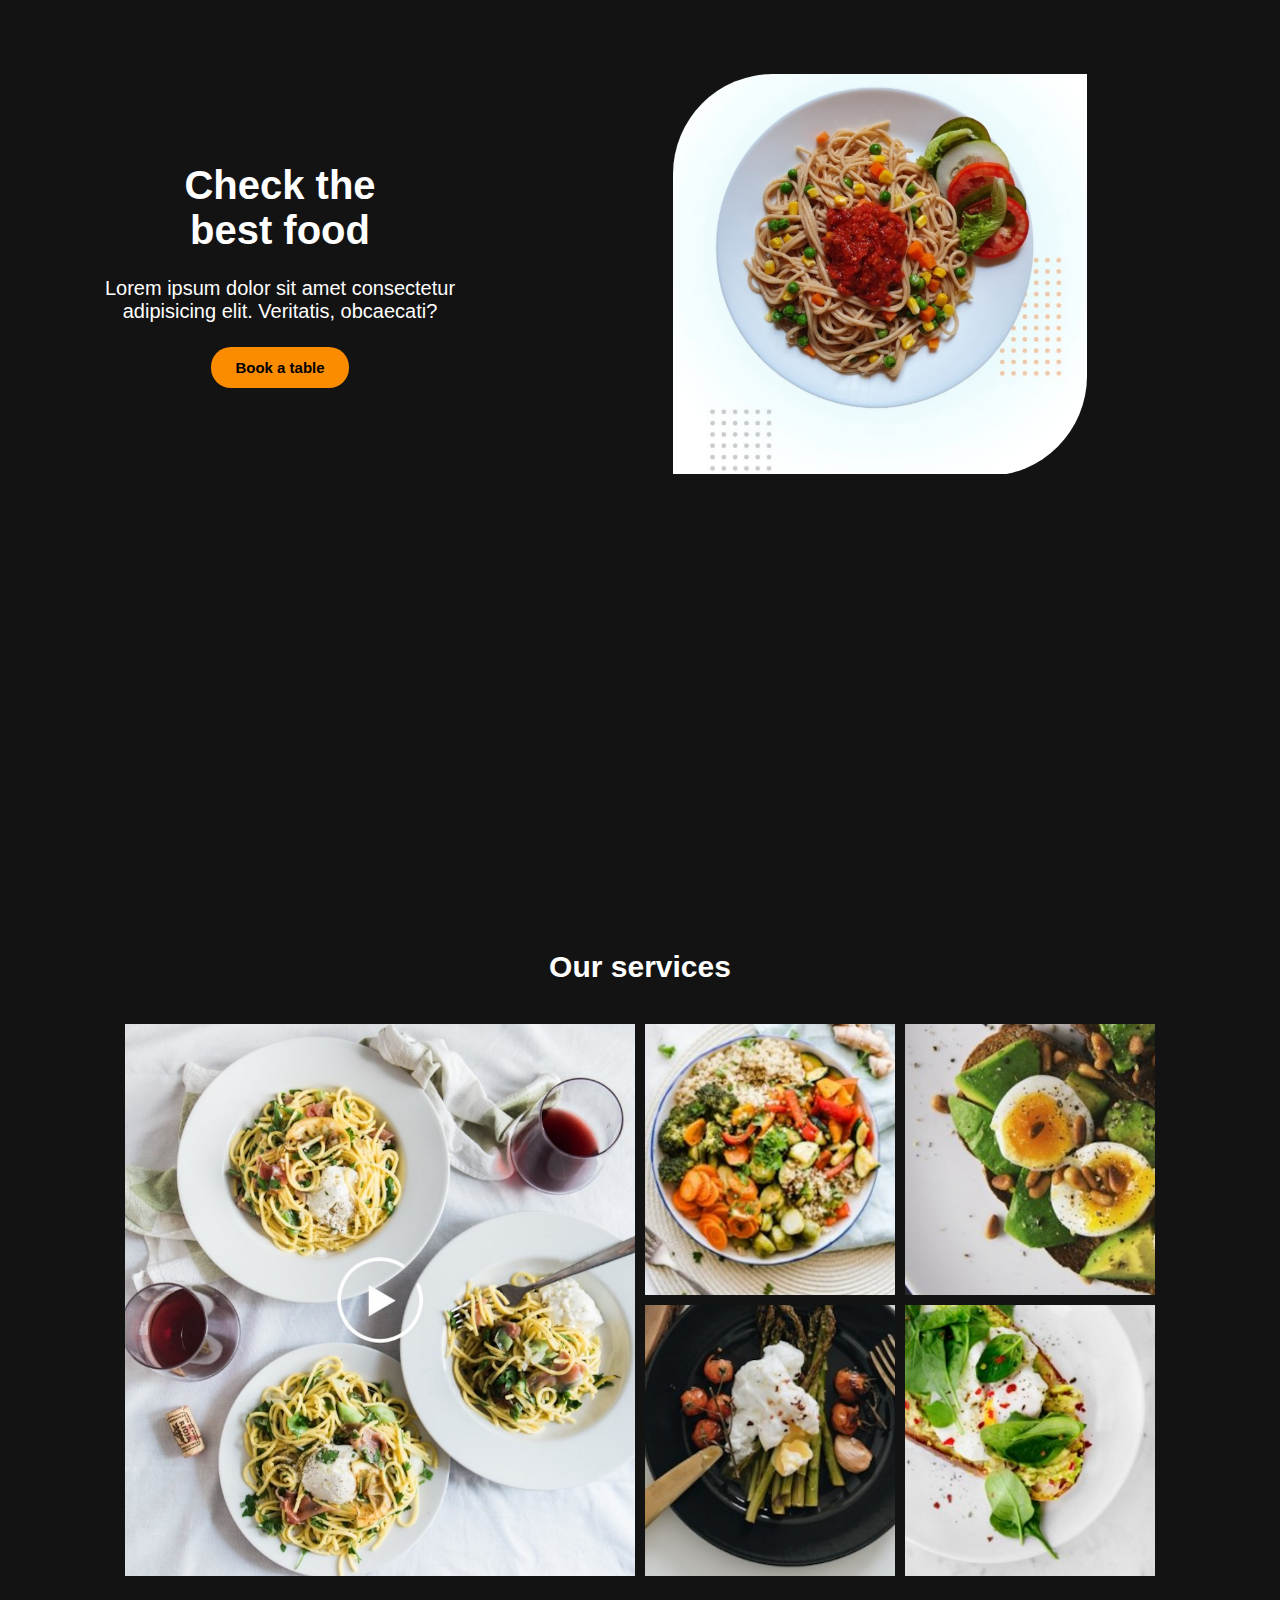
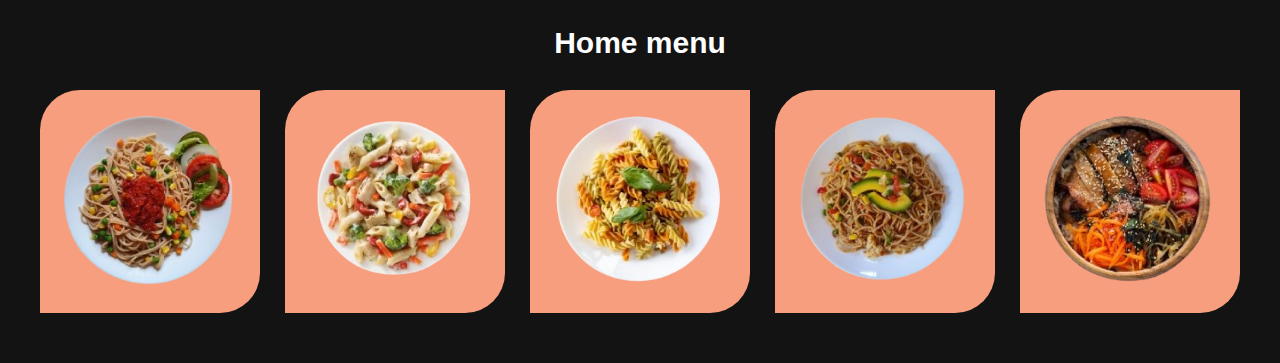
<file: Landing_Page_Food/main.html>
<!DOCTYPE html>
<html lang="en">
<head>
    <meta charset="UTF-8">
    <meta name="viewport" content="width=device-width, initial-scale=1.0">
    <link rel="stylesheet" href="style.css">
    <title>Document</title>
</head>
<body>
    <main>
        <section class="hero">
            <div class="info">
                <h1 class="info-title">Check the <br>best food</h1>
                <p>Lorem ipsum dolor sit amet consectetur adipisicing elit. Veritatis, obcaecati?</p>
                <button class="info-button">Book a table</button>
            </div>
            <div class="img-cont">
                <img class="hero-img" src="./assets/hero.png" alt="plato de pasta">
            </div>
        </section>
        <section class="dishes">
            <h2 class="dishes-title">Our services</h2>
            <div class="dishes-grid">
                <img class="dishes-item item_big" src="./assets/video.png" alt="mesa con plato de pastas">
                
                <img class="dishes-item" src="./assets/dish1.png" alt="">
    
                <img class="dishes-item" src="./assets/dish2.png" alt="">
    
                <img class="dishes-item" src="./assets/dish3.png" alt="">
    
                <img class="dishes-item" src="./assets/dish4.png" alt="">
            </div>
        </section>
        <section class="menu">
            <h1 class="menu-title">Home menu</h1>
            <div class="menu-grid">
                <div class="menu-item">
                    <img src="./assets/plate1.png" alt="plato de pasta">
                </div>

                <div class="menu-item">
                    <img src="./assets/plate2.png" alt="plato de pasta">
                </div>

                <div class="menu-item">
                    <img src="./assets/plate3.png" alt="plato de pasta">
                </div>

                <div class="menu-item">
                    <img src="./assets/plate4.png" alt="plato de pasta">
                </div>

                <div class="menu-item">
                    <img src="./assets/plate5.png" alt="plato de pasta">
                </div>
            </div>
        </section>
    </main>
</body>
</html>
</file>
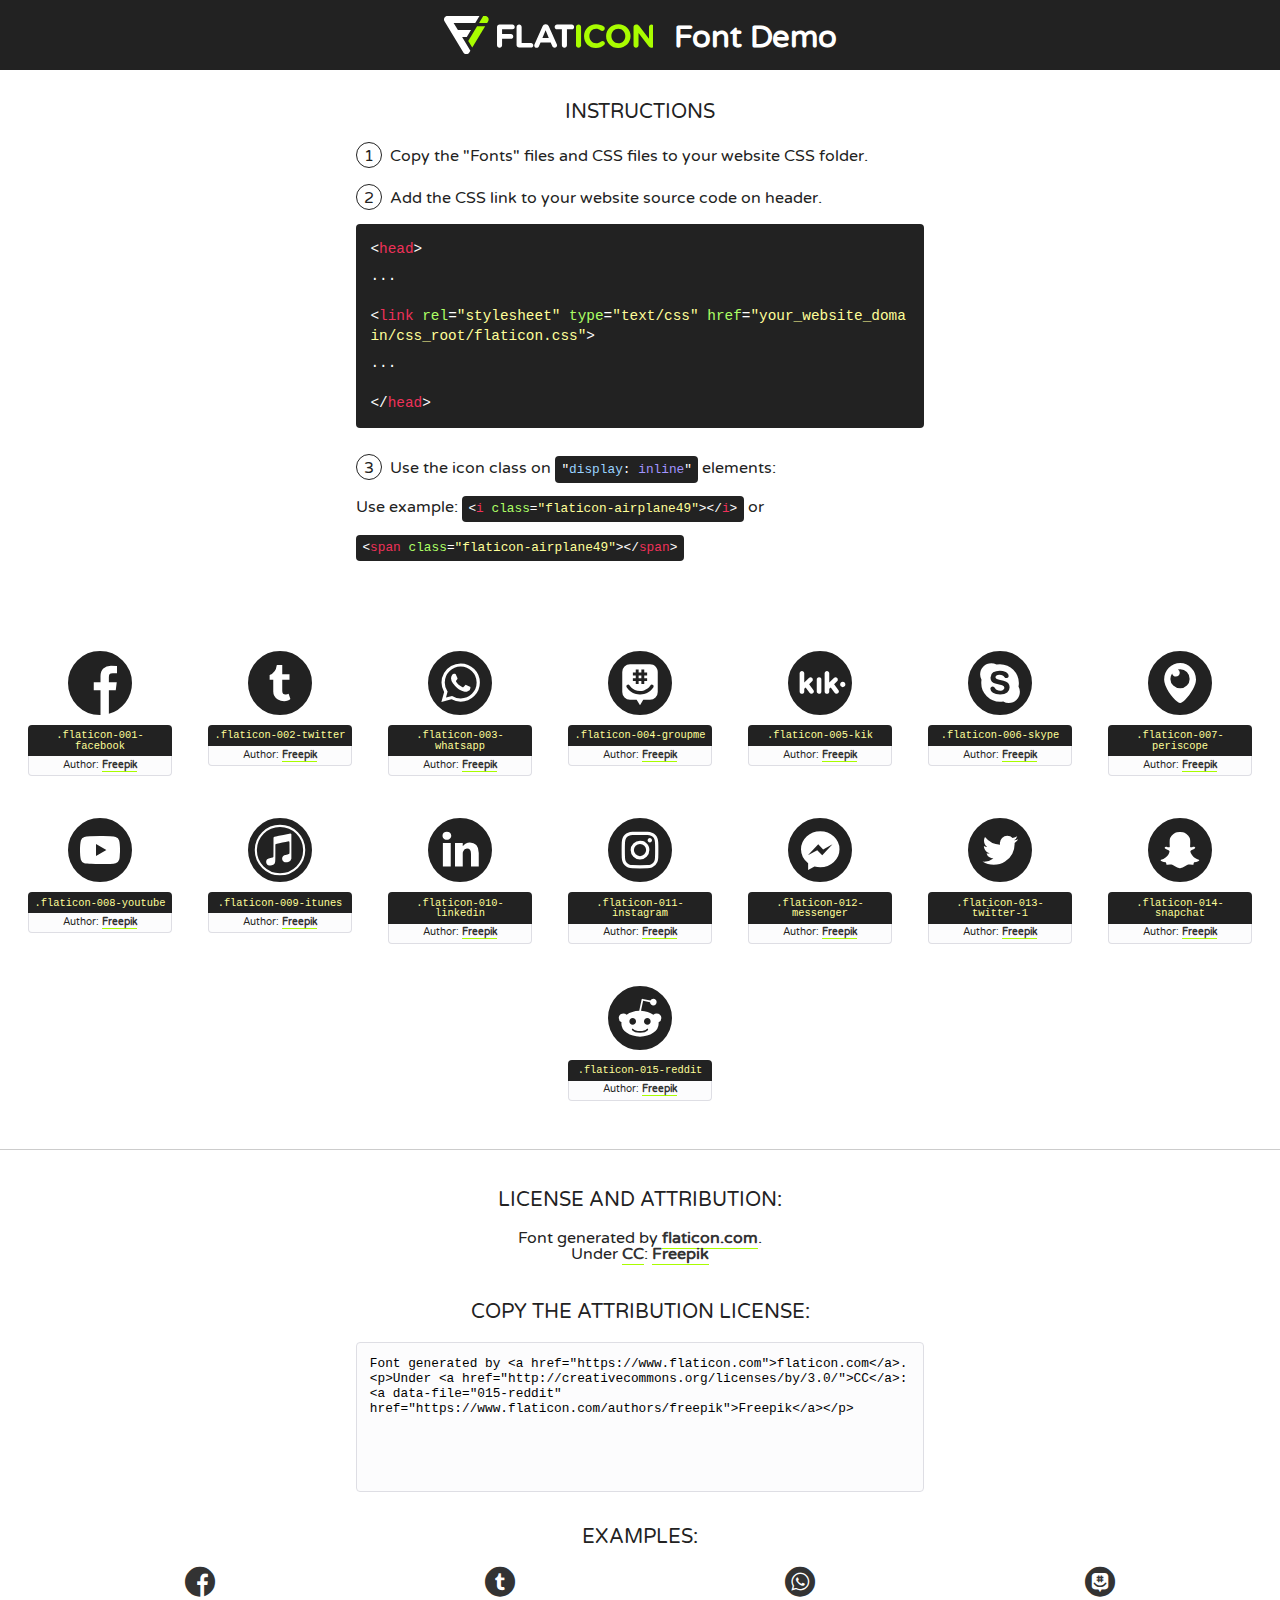
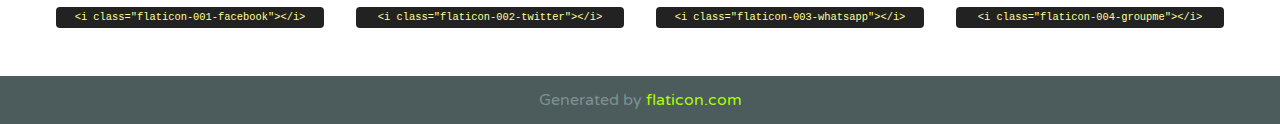
<file: Blog/css/font/flaticon.html>
<!DOCTYPE html>
<!--
  Flaticon icon font: Flaticon
  Creation date: 20/12/2018 09:27
-->
<html>
<!DOCTYPE html>
<html>

<head>
    <title>Flaticon WebFont</title>
    <link href="http://fonts.googleapis.com/css?family=Varela+Round" rel="stylesheet" type="text/css" />
    <link rel="stylesheet" type="text/css" href="flaticon.css">
    <meta charset="UTF-8">
    <style>
    html, body, div, span, applet, object, iframe,
    h1, h2, h3, h4, h5, h6, p, blockquote, pre,
    a, abbr, acronym, address, big, cite, code,
    del, dfn, em, img, ins, kbd, q, s, samp,
    small, strike, strong, sub, sup, tt, var,
    b, u, i, center,
    dl, dt, dd, ol, ul, li,
    fieldset, form, label, legend,
    table, caption, tbody, tfoot, thead, tr, th, td,
    article, aside, canvas, details, embed, 
    figure, figcaption, footer, header, hgroup, 
    menu, nav, output, ruby, section, summary,
    time, mark, audio, video {
        margin: 0;
        padding: 0;
        border: 0;
        font-size: 100%;
        font: inherit;
        vertical-align: baseline;
    }
    /* HTML5 display-role reset for older browsers */
    article, aside, details, figcaption, figure, 
    footer, header, hgroup, menu, nav, section {
        display: block;
    }
    body {
        line-height: 1;
    }
    ol, ul {
        list-style: none;
    }
    blockquote, q {
        quotes: none;
    }
    blockquote:before, blockquote:after,
    q:before, q:after {
        content: '';
        content: none;
    }
    table {
        border-collapse: collapse;
        border-spacing: 0;
    }
    body {
        font-family: 'Varela Round', Helvetica, Arial, sans-serif;
        font-size: 16px;
        color: #222;
    }
    a {
        color: #333;
        border-bottom: 1px solid #a9fd00;
        font-weight: bold;
        text-decoration: none;
    }
    * {
        -moz-box-sizing: border-box;
        -webkit-box-sizing: border-box;
        box-sizing: border-box;
        margin: 0;
        padding: 0;
    }
    [class^="flaticon-"]:before, [class*=" flaticon-"]:before, [class^="flaticon-"]:after, [class*=" flaticon-"]:after {
        font-family: Flaticon;
        font-size: 30px;
        font-style: normal;
        margin-left: 20px;
        color: #333;
    }
    .wrapper {
        max-width: 600px;
        margin: auto;
        padding: 0 1em;
    }
    .title {
        font-size: 1.25em;
        text-align: center;
        margin-bottom: 1em;
        text-transform: uppercase;
    }
    header {
        text-align: center;
        background-color: #222;
        color: #fff;
        padding: 1em;
    }
    header .logo {
        width: 210px;
        height: 38px;
        display: inline-block;
        vertical-align: middle;
        margin-right: 1em;
        border: none;
    }
    header strong {
        font-size: 1.95em;
        font-weight: bold;
        vertical-align: middle;
        margin-top: 5px;
        display: inline-block;
    }
    .demo {
        margin: 2em auto;
        line-height: 1.25em;
    }
    .demo ul li {
        margin-bottom: 1em;
    }
    .demo ul li .num {
        color: #222;
        border-radius: 20px;
        display: inline-block;
        width: 26px;
        padding: 3px;
        height: 26px;
        text-align: center;
        margin-right: 0.5em;
        border: 1px solid #222;
    }
    .demo ul li code {
        background-color: #222;
        border-radius: 4px;
        padding: 0.25em 0.5em;
        display: inline-block;
        color: #fff;
        font-family: Consolas,Monaco,Lucida Console,Liberation Mono,DejaVu Sans Mono,Bitstream Vera Sans Mono,Courier New, monospace;
        font-weight: lighter;
        margin-top: 1em;
        font-size: 0.8em;
        word-break: break-all;
    }
    .demo ul li code.big {
        padding: 1em;
        font-size: 0.9em;
    }
    .demo ul li code .red {
        color: #EF3159;
    }
    .demo ul li code .green {
        color: #ACFF65;
    }
    .demo ul li code .yellow {
        color: #FFFF99;
    }
    .demo ul li code .blue {
        color: #99D3FF;
    }
    .demo ul li code .purple {
        color: #A295FF;
    }
    .demo ul li code .dots {
        margin-top: 0.5em;
        display: block;
    }
    #glyphs {
        border-bottom: 1px solid #ccc;
        padding: 2em 0;
        text-align: center;
    }
    .glyph {
        display: inline-block;
        width: 9em;
        margin: 1em;
        text-align: center;
        vertical-align: top;
        background: #FFF;
    }
    .glyph .glyph-icon {
        padding: 10px;
        display: block;
        font-family:"Flaticon";
        font-size: 64px;
        line-height: 1;
    }
    .glyph .glyph-icon:before {
        font-size: 64px;
        color: #222;
        margin-left: 0;
    }
    .class-name {
        font-size: 0.65em;
        background-color: #222;
        color: #fff;
        border-radius: 4px 4px 0 0;
        padding: 0.5em;
        color: #FFFF99;
        font-family: Consolas,Monaco,Lucida Console,Liberation Mono,DejaVu Sans Mono,Bitstream Vera Sans Mono,Courier New, monospace;
    }
    .author-name {
        font-size: 0.6em;
        background-color: #fcfcfd;
        border: 1px solid #DEDEE4;
        border-top: 0;
        border-radius: 0 0 4px 4px;
        padding: 0.5em;
    }
    .class-name:last-child {
        font-size: 10px;
        color:#888;
    }
    .class-name:last-child a {
        font-size: 10px;
        color:#555;
    }
    .class-name:last-child a:hover {
        color:#a9fd00;
    }
    .glyph > input {
        display: block;
        width: 100px;
        margin: 5px auto;
        text-align: center;
        font-size: 12px;
        cursor: text;
    }
    .glyph > input.icon-input {
        font-family:"Flaticon";
        font-size: 16px;
        margin-bottom: 10px;
    }
    .attribution .title {
        margin-top: 2em;
    }
    .attribution textarea {
        background-color: #fcfcfd;
        padding: 1em;
        border: none;
        box-shadow: none;
        border: 1px solid #DEDEE4;
        border-radius: 4px;
        resize: none;
        width: 100%;
        height: 150px;
        font-size: 0.8em;
        font-family: Consolas,Monaco,Lucida Console,Liberation Mono,DejaVu Sans Mono,Bitstream Vera Sans Mono,Courier New, monospace;
        -webkit-appearance: none;
    }
    .iconsuse {
        margin: 2em auto;
        text-align: center;
        max-width: 1200px;
    }
    .iconsuse:after {
        content: '';
        display: table;
        clear: both;
    }
    .iconsuse .image {
        float: left;
        width: 25%;
        padding: 0 1em;
    }
    .iconsuse .image p {
        margin-bottom: 1em;
    }
    .iconsuse .image span {
        display: block;
        font-size: 0.65em;
        background-color: #222;
        color: #fff;
        border-radius: 4px;
        padding: 0.5em;
        color: #FFFF99;
        margin-top: 1em;
        font-family: Consolas,Monaco,Lucida Console,Liberation Mono,DejaVu Sans Mono,Bitstream Vera Sans Mono,Courier New, monospace;
    }
    #footer {
        text-align: center;
        background-color: #4C5B5C;
        color: #7c9192;
        padding: 1em;
    }
    #footer a {
        border: none;
        color: #a9fd00;
        font-weight: normal;
    }
    @media (max-width: 960px) {
        .iconsuse .image {
            width: 50%;
        }
    }
    @media (max-width: 560px) {
        .iconsuse .image {
            width: 100%;
        }
    }
    </style>
</head>

<body class="characters-off">

    <header>
        <a href="https://www.flaticon.com" target="_blank" class="logo">
            <svg version="1.1" xmlns="http://www.w3.org/2000/svg" xmlns:xlink="http://www.w3.org/1999/xlink" xmlns:a="http://ns.adobe.com/AdobeSVGViewerExtensions/3.0/" viewBox="0 0 560.875 102.036" enable-background="new 0 0 560.875 102.036" xml:space="preserve">
                <defs>
                </defs>
                <g>
                    <g class="letters">
                        <path fill="#ffffff" d="M141.596,29.675c0-3.777,2.985-6.767,6.764-6.767h34.438c3.426,0,6.15,2.728,6.15,6.15
                        c0,3.43-2.724,6.149-6.15,6.149h-27.674v13.091h23.719c3.429,0,6.151,2.724,6.151,6.15c0,3.43-2.723,6.149-6.151,6.149h-23.719
                        v17.574c0,3.773-2.986,6.761-6.764,6.761c-3.779,0-6.764-2.989-6.764-6.761V29.675z"></path>
                        <path fill="#ffffff" d="M193.844,29.149c0-3.781,2.985-6.767,6.764-6.767c3.776,0,6.763,2.985,6.763,6.767v42.957h25.039
                        c3.426,0,6.149,2.726,6.149,6.153c0,3.425-2.723,6.15-6.149,6.15h-31.802c-3.779,0-6.764-2.986-6.764-6.768V29.149z"></path>
                        <path fill="#ffffff" d="M241.891,75.71l21.438-48.407c1.492-3.341,4.215-5.357,7.906-5.357h0.792
                        c3.686,0,6.323,2.017,7.815,5.357l21.439,48.407c0.436,0.967,0.701,1.845,0.701,2.723c0,3.602-2.809,6.501-6.414,6.501
                        c-3.161,0-5.269-1.845-6.499-4.655l-4.132-9.661h-27.059l-4.301,10.102c-1.144,2.631-3.426,4.214-6.237,4.214
                        c-3.517,0-6.24-2.81-6.24-6.325C241.1,77.64,241.451,76.677,241.891,75.71z M279.932,58.666l-8.521-20.297l-8.526,20.297H279.932
                        z"></path>
                        <path fill="#ffffff" d="M314.864,35.387H301.86c-3.429,0-6.239-2.813-6.239-6.238c0-3.429,2.811-6.24,6.239-6.24h39.533
                        c3.426,0,6.237,2.811,6.237,6.24c0,3.425-2.811,6.238-6.237,6.238h-13.001v42.785c0,3.773-2.99,6.761-6.764,6.761
                        c-3.779,0-6.764-2.989-6.764-6.761V35.387z"></path>
                        <path fill="#A9FD00" d="M352.615,29.149c0-3.781,2.985-6.767,6.767-6.767c3.774,0,6.761,2.985,6.761,6.767v49.024
                        c0,3.773-2.987,6.761-6.761,6.761c-3.781,0-6.767-2.989-6.767-6.761V29.149z"></path>
                        <path fill="#A9FD00" d="M374.132,53.836v-0.179c0-17.481,13.178-31.801,32.065-31.801c9.22,0,15.459,2.458,20.557,6.238
                        c1.402,1.054,2.637,2.985,2.637,5.357c0,3.692-2.985,6.59-6.681,6.59c-1.845,0-3.071-0.702-4.044-1.319
                        c-3.776-2.813-7.729-4.393-12.562-4.393c-10.364,0-17.831,8.611-17.831,19.154v0.173c0,10.542,7.291,19.329,17.831,19.329
                        c5.715,0,9.492-1.756,13.359-4.834c1.049-0.874,2.458-1.491,4.039-1.491c3.429,0,6.325,2.813,6.325,6.236
                        c0,2.106-1.056,3.78-2.282,4.834c-5.539,4.834-12.036,7.733-21.878,7.733C387.572,85.464,374.132,71.493,374.132,53.836z"></path>
                        <path fill="#A9FD00" d="M433.009,53.836v-0.179c0-17.481,13.79-31.801,32.766-31.801c18.981,0,32.592,14.143,32.592,31.628v0.173
                        c0,17.483-13.785,31.807-32.769,31.807C446.625,85.464,433.009,71.32,433.009,53.836z M484.224,53.836v-0.179
                        c0-10.539-7.725-19.326-18.626-19.326c-10.893,0-18.449,8.611-18.449,19.154v0.173c0,10.542,7.73,19.329,18.626,19.329
                        C476.676,72.986,484.224,64.378,484.224,53.836z"></path>
                        <path fill="#A9FD00" d="M506.233,29.321c0-3.774,2.99-6.763,6.767-6.763h1.401c3.252,0,5.183,1.583,7.029,3.953l26.093,34.265
                        V29.059c0-3.692,2.99-6.677,6.681-6.677c3.683,0,6.671,2.985,6.671,6.677v48.934c0,3.78-2.987,6.765-6.764,6.765h-0.436
                        c-3.257,0-5.188-1.581-7.034-3.953l-27.056-35.492v32.944c0,3.687-2.985,6.676-6.678,6.676c-3.683,0-6.673-2.989-6.673-6.676
                        V29.321z"></path>
                    </g>
                    <g class="insignia">
                        <path fill="#ffffff" d="M48.372,56.137h12.517l11.156-18.537H37.186L25.688,18.539h57.825L94.668,0H9.271
                        C5.925,0,2.842,1.801,1.198,4.716c-1.644,2.907-1.593,6.482,0.134,9.343l50.38,83.501c1.678,2.781,4.689,4.476,7.938,4.476
                        c3.246,0,6.257-1.695,7.935-4.476l2.898-4.804L48.372,56.137z"></path>
                        <g class="i">
                            <path fill="#A9FD00" d="M93.575,18.539h0.031v0.004l21.652,0.004l2.705-4.488c1.727-2.861,1.778-6.436,0.133-9.343
                            C116.454,1.801,113.371,0,110.026,0h-5.294L93.575,18.539z"></path>
                            <polygon fill="#A9FD00" points="88.291,27.356 64.725,66.486 75.519,84.404 109.942,27.356"></polygon>
                        </g>
                    </g>
                </g>
            </svg>
        </a>
        <strong>Font Demo</strong>
    </header>


    <section class="demo wrapper">

        <p class="title">Instructions</p>

        <ul>
            <li>
                <span class="num">1</span>Copy the "Fonts" files and CSS files to your website CSS folder.
            </li>
            <li>
                <span class="num">2</span>Add the CSS link to your website source code on header.
                <code class="big">
                    &lt;<span class="red">head</span>&gt;
                    <br/><span class="dots">...</span>
                    <br/>&lt;<span class="red">link</span> <span class="green">rel</span>=<span class="yellow">"stylesheet"</span> <span class="green">type</span>=<span class="yellow">"text/css"</span> <span class="green">href</span>=<span class="yellow">"your_website_domain/css_root/flaticon.css"</span>&gt;
                    <br/><span class="dots">...</span>
                    <br/>&lt;/<span class="red">head</span>&gt;
                </code>
            </li>

            <li>
                <p>
                    <span class="num">3</span>Use the icon class on <code>"<span class="blue">display</span>:<span class="purple"> inline</span>"</code> elements:
                    <br />
                    Use example: <code>&lt;<span class="red">i</span> <span class="green">class</span>=<span class="yellow">&quot;flaticon-airplane49&quot;</span>&gt;&lt;/<span class="red">i</span>&gt;</code> or <code>&lt;<span class="red">span</span> <span class="green">class</span>=<span class="yellow">&quot;flaticon-airplane49&quot;</span>&gt;&lt;/<span class="red">span</span>&gt;</code>
            </li>
        </ul>

    </section>




   <section id="glyphs">          
    
      
        <div class="glyph"><div class="glyph-icon flaticon-001-facebook"></div>
            <div class="class-name">.flaticon-001-facebook</div>
            <div class="author-name">Author: <a data-file="001-facebook" href="https://www.flaticon.com/authors/freepik">Freepik</a> </div> 
        </div>        
        
        <div class="glyph"><div class="glyph-icon flaticon-002-twitter"></div>
            <div class="class-name">.flaticon-002-twitter</div>
            <div class="author-name">Author: <a data-file="002-twitter" href="https://www.flaticon.com/authors/freepik">Freepik</a> </div> 
        </div>        
        
        <div class="glyph"><div class="glyph-icon flaticon-003-whatsapp"></div>
            <div class="class-name">.flaticon-003-whatsapp</div>
            <div class="author-name">Author: <a data-file="003-whatsapp" href="https://www.flaticon.com/authors/freepik">Freepik</a> </div> 
        </div>        
        
        <div class="glyph"><div class="glyph-icon flaticon-004-groupme"></div>
            <div class="class-name">.flaticon-004-groupme</div>
            <div class="author-name">Author: <a data-file="004-groupme" href="https://www.flaticon.com/authors/freepik">Freepik</a> </div> 
        </div>        
        
        <div class="glyph"><div class="glyph-icon flaticon-005-kik"></div>
            <div class="class-name">.flaticon-005-kik</div>
            <div class="author-name">Author: <a data-file="005-kik" href="https://www.flaticon.com/authors/freepik">Freepik</a> </div> 
        </div>        
        
        <div class="glyph"><div class="glyph-icon flaticon-006-skype"></div>
            <div class="class-name">.flaticon-006-skype</div>
            <div class="author-name">Author: <a data-file="006-skype" href="https://www.flaticon.com/authors/freepik">Freepik</a> </div> 
        </div>        
        
        <div class="glyph"><div class="glyph-icon flaticon-007-periscope"></div>
            <div class="class-name">.flaticon-007-periscope</div>
            <div class="author-name">Author: <a data-file="007-periscope" href="https://www.flaticon.com/authors/freepik">Freepik</a> </div> 
        </div>        
        
        <div class="glyph"><div class="glyph-icon flaticon-008-youtube"></div>
            <div class="class-name">.flaticon-008-youtube</div>
            <div class="author-name">Author: <a data-file="008-youtube" href="https://www.flaticon.com/authors/freepik">Freepik</a> </div> 
        </div>        
        
        <div class="glyph"><div class="glyph-icon flaticon-009-itunes"></div>
            <div class="class-name">.flaticon-009-itunes</div>
            <div class="author-name">Author: <a data-file="009-itunes" href="https://www.flaticon.com/authors/freepik">Freepik</a> </div> 
        </div>        
        
        <div class="glyph"><div class="glyph-icon flaticon-010-linkedin"></div>
            <div class="class-name">.flaticon-010-linkedin</div>
            <div class="author-name">Author: <a data-file="010-linkedin" href="https://www.flaticon.com/authors/freepik">Freepik</a> </div> 
        </div>        
        
        <div class="glyph"><div class="glyph-icon flaticon-011-instagram"></div>
            <div class="class-name">.flaticon-011-instagram</div>
            <div class="author-name">Author: <a data-file="011-instagram" href="https://www.flaticon.com/authors/freepik">Freepik</a> </div> 
        </div>        
        
        <div class="glyph"><div class="glyph-icon flaticon-012-messenger"></div>
            <div class="class-name">.flaticon-012-messenger</div>
            <div class="author-name">Author: <a data-file="012-messenger" href="https://www.flaticon.com/authors/freepik">Freepik</a> </div> 
        </div>        
        
        <div class="glyph"><div class="glyph-icon flaticon-013-twitter-1"></div>
            <div class="class-name">.flaticon-013-twitter-1</div>
            <div class="author-name">Author: <a data-file="013-twitter-1" href="https://www.flaticon.com/authors/freepik">Freepik</a> </div> 
        </div>        
        
        <div class="glyph"><div class="glyph-icon flaticon-014-snapchat"></div>
            <div class="class-name">.flaticon-014-snapchat</div>
            <div class="author-name">Author: <a data-file="014-snapchat" href="https://www.flaticon.com/authors/freepik">Freepik</a> </div> 
        </div>        
        
        <div class="glyph"><div class="glyph-icon flaticon-015-reddit"></div>
            <div class="class-name">.flaticon-015-reddit</div>
            <div class="author-name">Author: <a data-file="015-reddit" href="https://www.flaticon.com/authors/freepik">Freepik</a> </div> 
        </div>        
        

    </section>



    <section class="attribution wrapper"   style="text-align:center;">

      <div class="title">License and attribution:</div><div class="attrDiv">Font generated by <a href="https://www.flaticon.com">flaticon.com</a>. <div><p>Under <a href="http://creativecommons.org/licenses/by/3.0/">CC</a>: <a data-file="015-reddit" href="https://www.flaticon.com/authors/freepik">Freepik</a></p>  </div>
      </div>
      <div class="title">Copy the Attribution License:</div>

    <textarea onclick="this.focus();this.select();">Font generated by &lt;a href=&quot;https://www.flaticon.com&quot;&gt;flaticon.com&lt;/a&gt;. <p>Under <a href="http://creativecommons.org/licenses/by/3.0/">CC</a>: <a data-file="015-reddit" href="https://www.flaticon.com/authors/freepik">Freepik</a></p>  
     </textarea>

    </section>

    <section class="iconsuse">

          <div class="title">Examples:</div>            
             
            <div class="image">
                <p>
                    <i class="glyph-icon flaticon-001-facebook"></i> 
                    <span>&lt;i class=&quot;flaticon-001-facebook&quot;&gt;&lt;/i&gt;</span>
                </p>
            </div>
            
            <div class="image">
                <p>
                    <i class="glyph-icon flaticon-002-twitter"></i> 
                    <span>&lt;i class=&quot;flaticon-002-twitter&quot;&gt;&lt;/i&gt;</span>
                </p>
            </div>
            
            <div class="image">
                <p>
                    <i class="glyph-icon flaticon-003-whatsapp"></i> 
                    <span>&lt;i class=&quot;flaticon-003-whatsapp&quot;&gt;&lt;/i&gt;</span>
                </p>
            </div>
            
            <div class="image">
                <p>
                    <i class="glyph-icon flaticon-004-groupme"></i> 
                    <span>&lt;i class=&quot;flaticon-004-groupme&quot;&gt;&lt;/i&gt;</span>
                </p>
            </div>
                       
        </div>
                            
    </section>

<div id="footer">
    <div>Generated by <a href="https://www.flaticon.com">flaticon.com</a>
    </div>
</div>



</body>
</html>
</file>
<file: Landing_Page_Food/style.css>
*{
    margin: 0;
    padding: 0;
    box-sizing: border-box;
}
html{
    font-size: 10px;
    font-family: 'Roboto',sans-serif;
    background-color: #131313;
    color: #fff;
}
main{
    max-width: 120rem;
    margin: 0 auto;
}
.hero{
    display: grid;
    grid-template-columns: minmax(30rem,2fr) 3fr;
    grid-template-rows: 55rem;
    place-items: center;
    height: 100vh;
}
.img-cont{
    border-top-left-radius: 10rem;
    border-bottom-right-radius: 10rem;
    overflow: hidden;
}
.hero-img{
    width: 100%;
    height: 100%;
    object-fit: contain;
    align-self: center;
    max-height: 40rem;
}
.info{
    padding: 2rem;
    justify-items: center;
}
.info-title{
    text-align: center;
    font-size: 4rem;
    font-weight: bolder;
    margin-bottom: 2.4rem;
}
.info p{
    font-size: 2rem;
    margin-bottom: 2.4rem;
    text-align: center;
}
.info-button{
    display: block;
    border: none;
    border-radius: 2rem;
    background-color: #fb8c00;
    font-weight: bolder;
    padding: 1.2rem 2.4rem;
    margin: 0 auto;
    font-size: 1.5rem;
    cursor: pointer;
}
.dishes{
    margin: 5rem 0;
}
.dishes-title{
    text-align: center;
    font-size: 3rem;
    font-weight: bolder;
}
.dishes-grid{
    display: grid;
    grid-template-columns: repeat(4,minmax(15rem,25rem));
    grid-auto-rows: 1fr;
    gap: 1rem;
    margin: 4rem 0 ;
    place-content: center;
}
.dishes-item{
    width: 100%;
    height: 100%;
    object-fit: cover;
}
.dishes-item.item_big{
    grid-area: 1 / 1 / 3 / 3 ;
}
.menu{
    margin-top: 5rem;
    margin-bottom: 5rem;
}
.menu-title{
    font-size: 3rem;
    font-weight: bolder;
    text-align: center;
    margin-bottom: 3rem;
}
.menu-grid{
    display: grid;
    grid-template-columns: repeat(5,minmax(10rem,1fr));
    justify-content: center;
    gap: 2.5rem;
}
.menu-item{
    background-color: rgb(247, 158, 126);
    padding: 1.5rem;
    border-top-left-radius: 4rem;
    border-bottom-right-radius: 4rem;
}
.menu-item img{
    object-fit: contain;
    width: 100%;
    height: 100%;
}
.menu-item img:hover{
    transform: scale(1.3);
    transition-duration: 1.2s;
}
@media screen and (max-width:768px) {
    .hero{
        grid-template-columns: minmax(10rem,50rem);
        justify-content: center;
        align-content: center;
        grid-template-rows: 40rem;
    }
    .hero-img{
        display: none;
    }
    .dishes{
        margin: 1rem 0;
    }
    .dishes-grid{
        grid-template-columns: repeat(auto-fit,minmax(5rem,10rem));
    }
    .dishes-item.item_big{
        grid-area: auto;
    }
    .menu-grid{
        grid-template-columns: repeat(auto-fit,minmax(6rem,15rem));
    }
}
</file>
<file: Blog/css/font/flaticon.css>
/*
  	Flaticon icon font: Flaticon
  	Creation date: 20/12/2018 09:27
  	*/

@font-face {
  font-family: "Flaticon";
  src: url("./Flaticon.eot");
  src: url("./Flaticon.eot?#iefix") format("embedded-opentype"),
       url("./Flaticon.woff") format("woff"),
       url("./Flaticon.ttf") format("truetype"),
       url("./Flaticon.svg#Flaticon") format("svg");
  font-weight: normal;
  font-style: normal;
}

@media screen and (-webkit-min-device-pixel-ratio:0) {
  @font-face {
    font-family: "Flaticon";
    src: url("./Flaticon.svg#Flaticon") format("svg");
  }
}

[class^="flaticon-"]:before, [class*=" flaticon-"]:before,
[class^="flaticon-"]:after, [class*=" flaticon-"]:after {   
  font-family: Flaticon;
        font-size: 30px;
font-style: normal;
margin-left: 20px;
}

.flaticon-001-facebook:before { content: "\f100"; }
.flaticon-002-twitter:before { content: "\f101"; }
.flaticon-003-whatsapp:before { content: "\f102"; }
.flaticon-004-groupme:before { content: "\f103"; }
.flaticon-005-kik:before { content: "\f104"; }
.flaticon-006-skype:before { content: "\f105"; }
.flaticon-007-periscope:before { content: "\f106"; }
.flaticon-008-youtube:before { content: "\f107"; }
.flaticon-009-itunes:before { content: "\f108"; }
.flaticon-010-linkedin:before { content: "\f109"; }
.flaticon-011-instagram:before { content: "\f10a"; }
.flaticon-012-messenger:before { content: "\f10b"; }
.flaticon-013-twitter-1:before { content: "\f10c"; }
.flaticon-014-snapchat:before { content: "\f10d"; }
.flaticon-015-reddit:before { content: "\f10e"; }
</file>
